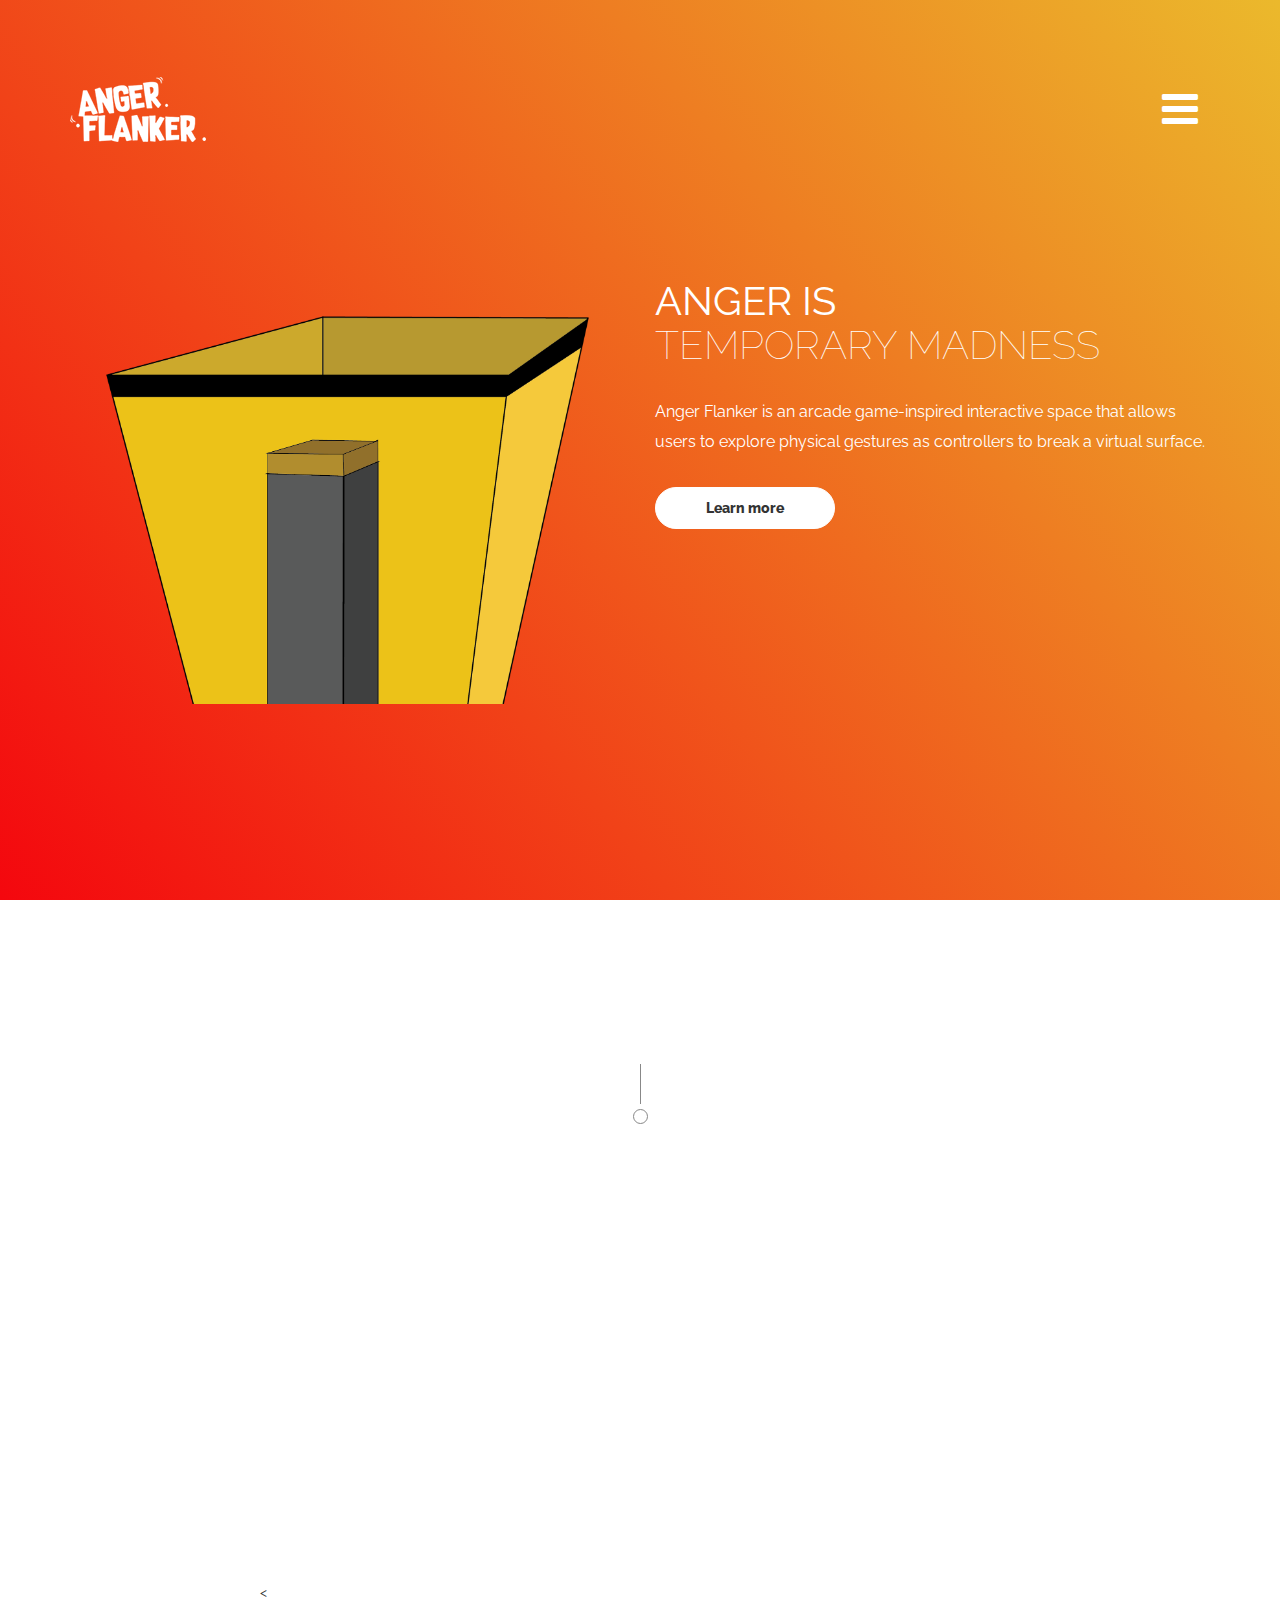
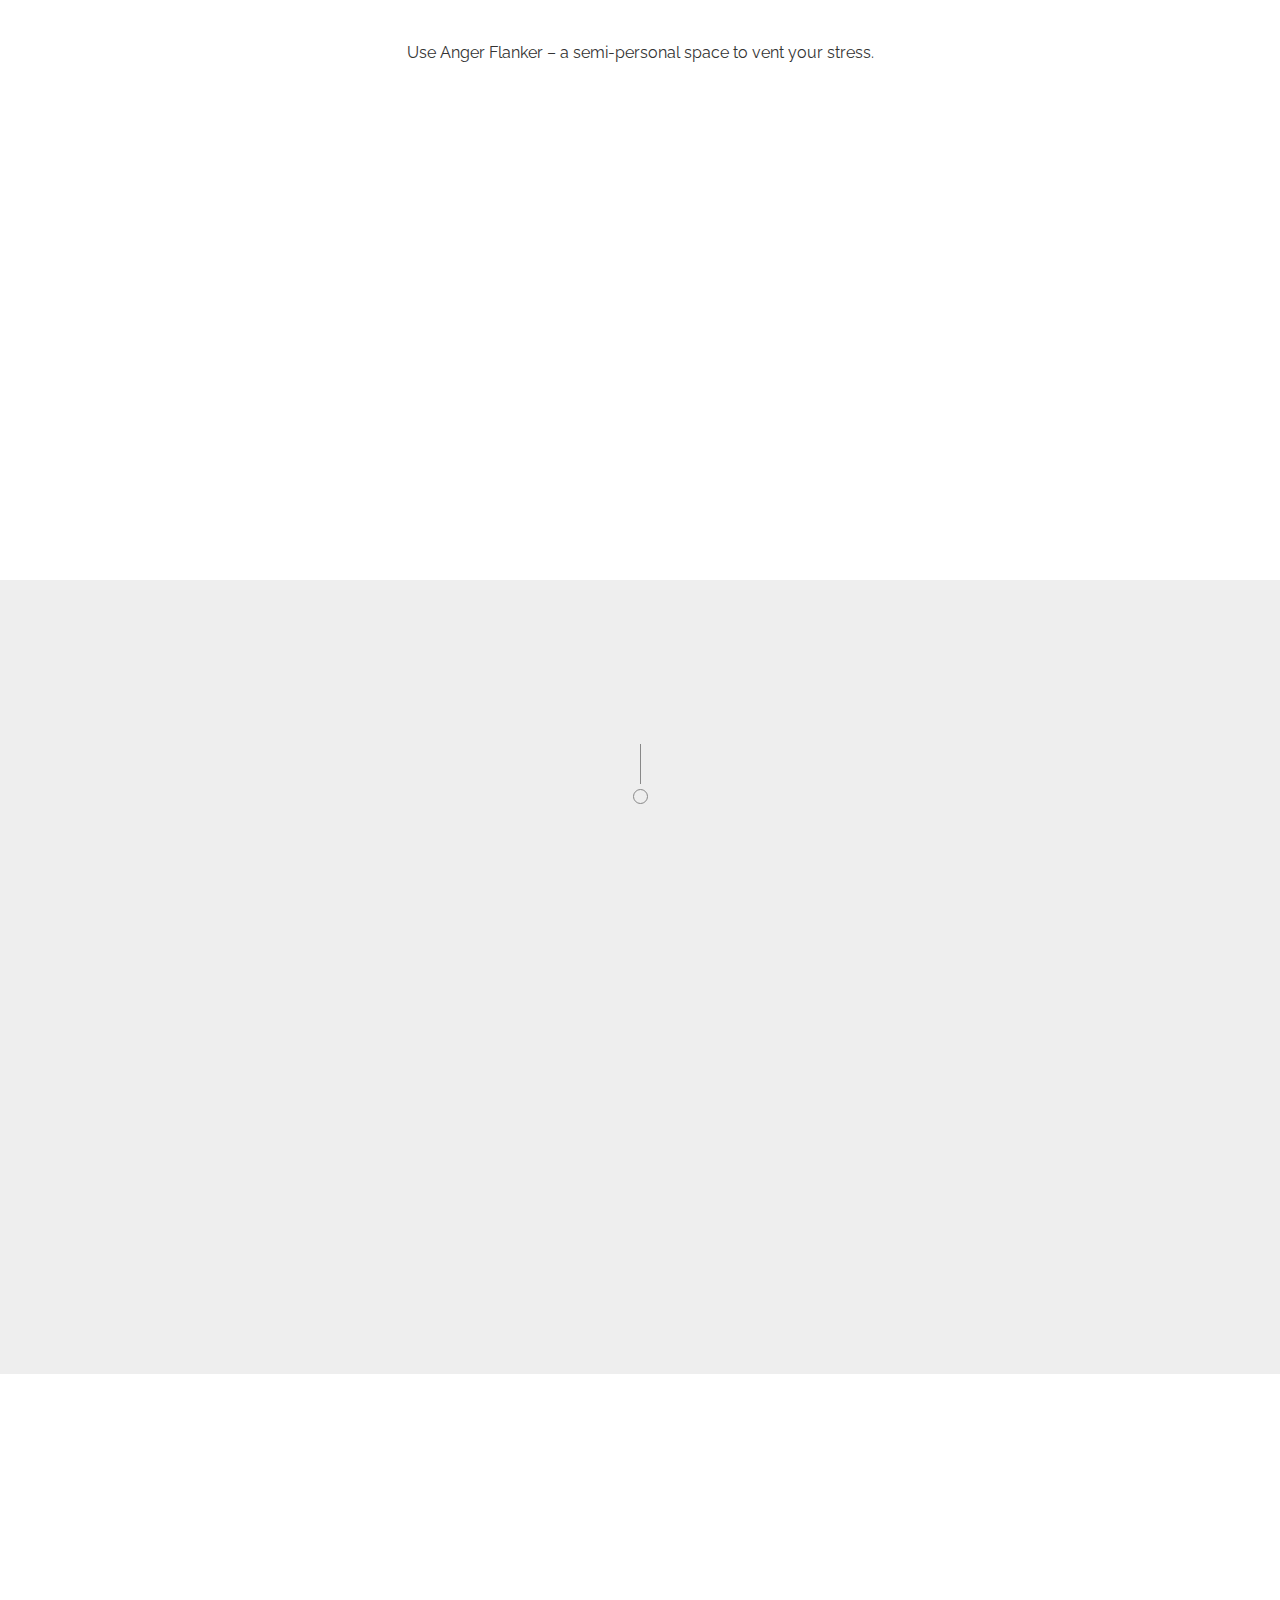
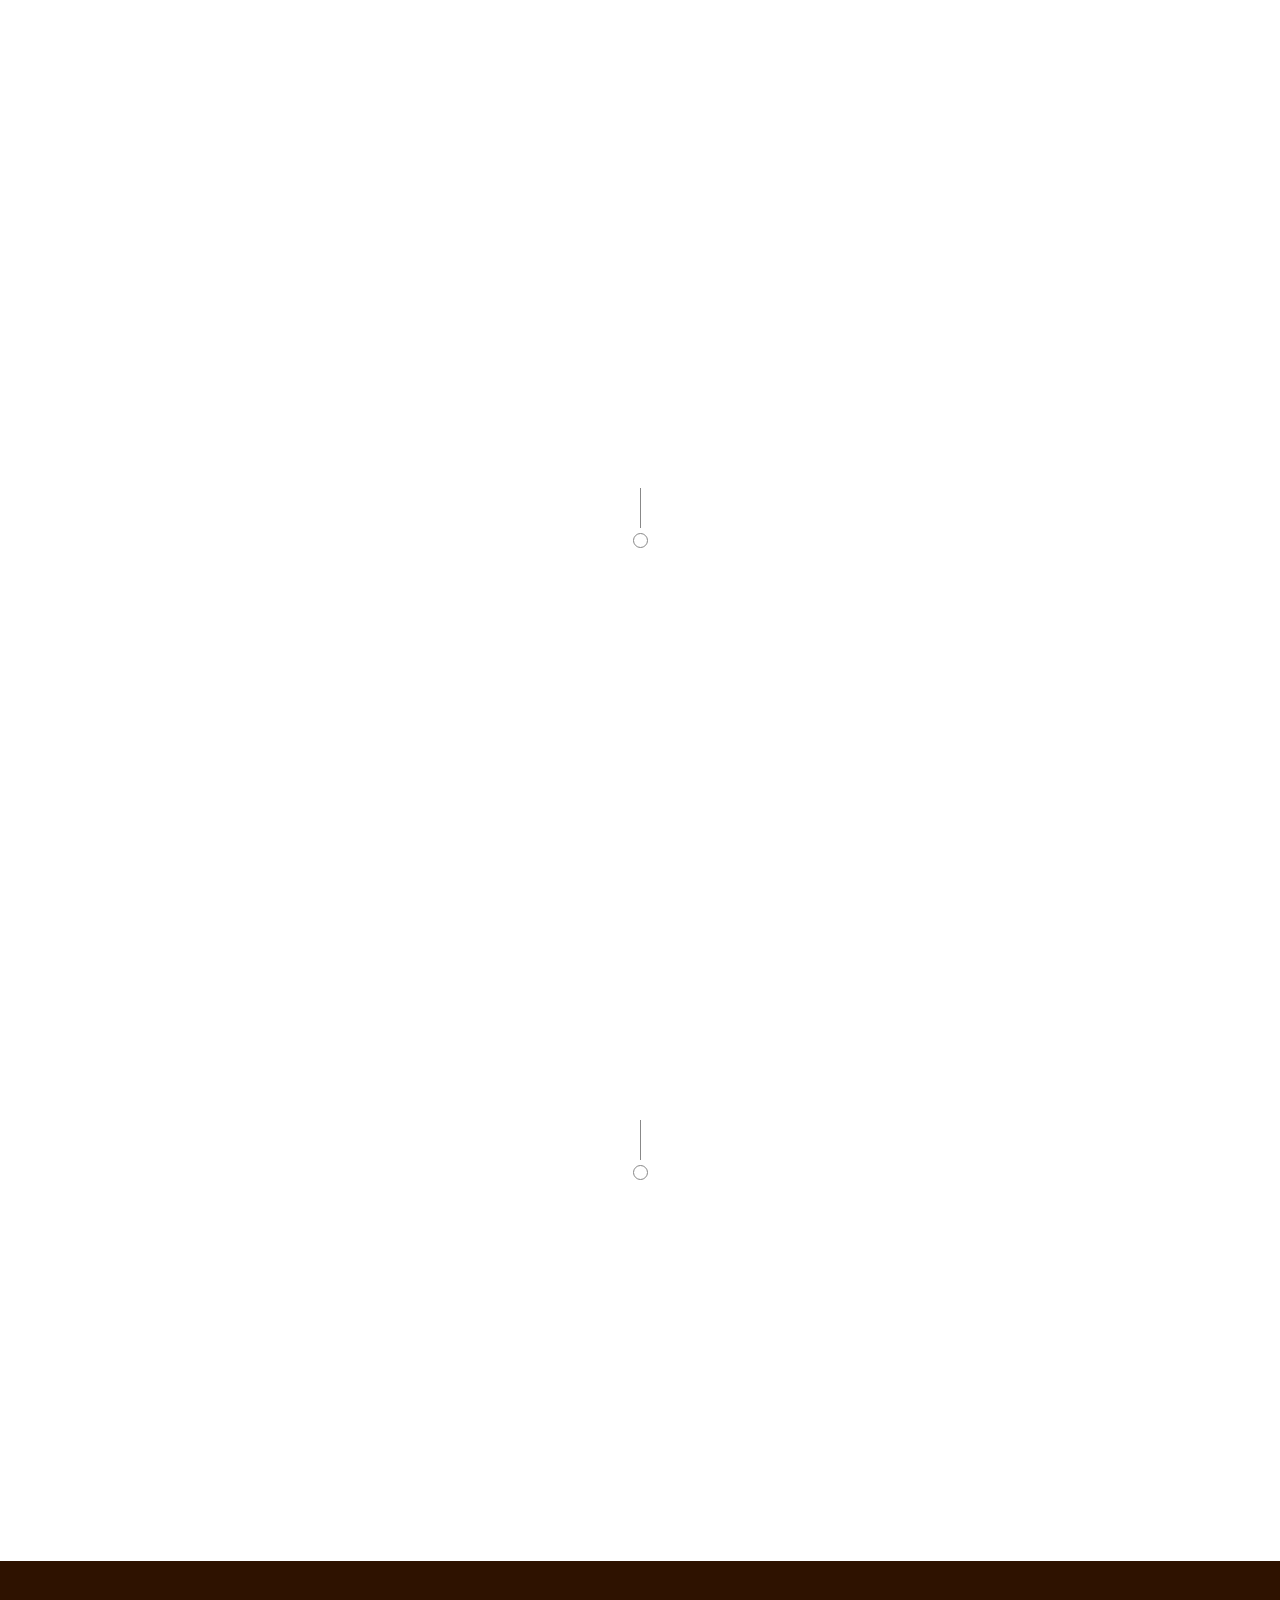
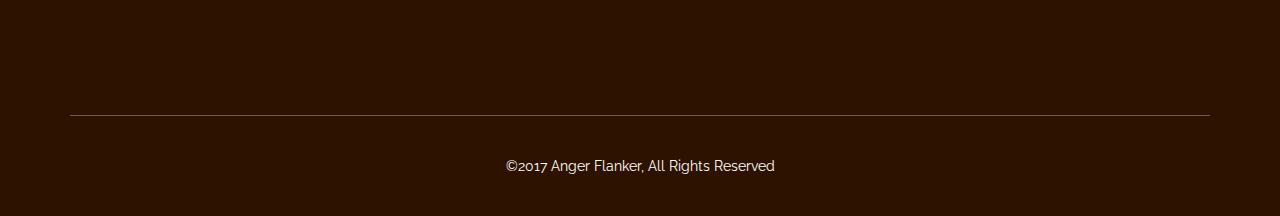
<file: index.html>
<!DOCTYPE html>
<html lang="en">
<head>

    <meta charset="utf-8">
    <meta http-equiv="X-UA-Compatible" content="IE=edge">
    <meta name="viewport" content="width=device-width, initial-scale=1">

    <title>Anger Flanker</title>

    
    <link rel="stylesheet" href="css/bootstrap.min.css">
    <link rel="stylesheet" href="css/font-awesome.min.css">
    <link rel="stylesheet" href="css/owl.carousel.css">
    <link rel="stylesheet" href="css/owl.theme.css">
    <link rel="stylesheet" href="css/nivo-lightbox/nivo-lightbox.css">
    <link rel="stylesheet" href="css/nivo-lightbox/nivo-lightbox-theme.css">
    <link rel="stylesheet" href="css/animate.css">
    <link rel="stylesheet" href="css/style.css">


    <script src="js/modernizr.custom.js"></script>

</head>

<body>

    <a href="#header" id="back-to-top" class="top"><i class="fa fa-chevron-up"></i></a>
    <!-- HHHHHHHHHHHHHHHHHH        Preloader          HHHHHHHHHHHHHHHH -->
    <!-- <div id="preloader"></div> -->
    <!-- HHHHHHHHHHHHHHHHHH        Header          HHHHHHHHHHHHHHHH -->
    <section id="header" class="header">
        <div class="top-bar">
            <div class="container">
                <div class="navigation" id="navigation-scroll">
                        <div class="row">
                            <div class="col-md-11 col-xs-10">
                                <a href="index.html"><span id="logo">
                                    <!-- <strong class="strong">L</strong>UCY</span> -->
                                <img src="img/logo_white-01.png" alt="">
                                </a>
                            </div>
                            <div class="col-md-1 col-xs-2">
                                <p class="nav-button">
                                    <button id="trigger-overlay" type="button">
                                    <i class="fa fa-bars"></i>
                                    </button>
                                </p>
                            </div>
                        </div><!-- /.row -->
                    </div><!-- /.navigation -->
                </div><!--/.container-->
            </div><!--/.top-bar-->

        <div class="container">
            <div class="starting">
                <div class="row">
                    <div class="col-md-6">
                        <img src="img/first-design.png" alt="LUCY" class="wow flipInY animated animated">
                    </div>
                    <div class="col-md-6">
                        <div class="banner-text">
                             <h2 class="animation-box wow bounceIn animated"><strong class="strong">Anger is</strong><br>
                            temporary madness</h2>
                            <p>
                                 Anger Flanker is an arcade game-inspired interactive space that allows users to explore physical gestures as controllers to break a virtual surface.
                            </p>
                            <a href="#video" class="btn btn-download wow animated fadeInLeft" style="text-align: center;">
                            
                            <strong>Learn more</strong>
                            <!-- <i class="fa  fa-angle-double-right pull-right"></i> -->
                            </a>
                        </div> <!-- /.banner-text -->
                    </div>
                </div>
            </div>
            <!-- /.starting -->
        </div>
        <!-- /.container -->
    </section>
    <!-- /#header -->

    <!-- HHHHHHHHHHHHHHHHHH        Video          HHHHHHHHHHHHHHHH -->
    <div id="video" class="wrapper">
        <div class="container">
            <h2 class="animation-box wow bounceIn animated">VIDEO PREVIEW</h2>
            <div class="virticle-line"></div>
            <div class="circle"></div>
            <<!-- img src="img/feature.png" alt="feature" class="video img-responsive animation-box wow animated bounceInDown"> -->
            <iframe src="https://player.vimeo.com/video/246064229" alt="feature" width="750" height="423" frameborder="0" webkitallowfullscreen mozallowfullscreen allowfullscreen class="animation-box wow animated bounceInDown"></iframe>
            <p>
                Use Anger Flanker – a semi-personal space to vent your stress.
            </p>
        </div> <!-- /.container -->
    </div> <!-- /#video -->

    <!-- HHHHHHHHHHHHHHHHHH        Bigfeature         HHHHHHHHHHHHHHHH -->
    <section id="bigfeatures" class="img-block-3col wrapper">

        <div class="container">

            <div class="row">
                <div class="col-sm-4">
                    <ul class="item-list-right item-list-big">
                        <li class="wow fadeInLeft animated">
                            <h3>Smash</h3>
                            <p>Smash as hard as you can! Try to break multiple layers of the wall inside. This physical gesture allows user to interact with the game directly.</p>
                        </li>
                    </ul>
                </div>
                <div class="col-sm-4 col-sm-push-4">
                    <ul class="item-list-left item-list-big">
                        <li class="wow fadeInRight animated">
                            <h3>Scream</h3>
                            <p>Scream loud enough so your neighbor will yell at you! Let your anger out by screaming. Believe us, you'll feel better afterwards.</p>
                        </li>
                    </ul>
                </div>
                <div class="col-sm-4 col-sm-pull-4 text-center">
                    <div class="animation-box wow bounceIn animated">
                        <img class="highlight-left wow animated" src="img/spark.png" height="192" width="48" alt=""> 
                        <img class="highlight-right wow animated" src="img/spark.png" height="192" width="48" alt="">
                        <img class="screen" src="img/design.jpg" alt="" height="581" width="300">
                    </div>
                </div>
            </div>
        </div> <!-- /.container -->
    </section> <!-- /#bigfeatures -->

    <!-- HHHHHHHHHHHHHHHHHH        Speciality         HHHHHHHHHHHHHHHH -->
    <div id="speciality" class="wrapper">
        <div class="container">
            <h2 class="animation-box wow bounceIn animated">USER EXPERIENCE</h2>
            <div class="virticle-line"></div>
            <div class="circle"></div>
            <div class="row">
                <img src="img/ux-plan.png" alt="" class="video img-responsive animation-box wow animated fadeInLeft">
            </div> <!-- /.row -->
        </div> <!-- /.container -->
    </div> <!-- /#speciality -->


    <!-- HHHHHHHHHHHHHHHHHH        Features         HHHHHHHHHHHHHHHH -->
    <section id="features" class="wrapper features">
        <div class="container">
            <div class="row">
                <div class="col-md-6 col-sm-6 wow animated fadeInLeft">
                    <img src="img/temporary.png" alt="" class="screen wow" style="height: 400px; width: 500px;">
                </div>
                <div class="col-md-6 col-sm-6 wow animated fadeInRight">
                    <div class="features-list">
                        <h3>FEEL GOOD!</h3><br>
                        <p>
                            The main objective of this project is to make users feel good by releasing their anger. Physical interaction such as smashing and screaming will let users' emotion out all the way. Based on some researches, it's true that people tend to vent their frustration by using physical interaction. People usually break things or yell at something or someone when they are angry. And after that they will feel good.
                        </p><br>
                        <a href="background.html" class="btn btn-download wow animated fadeInLeft" style="text-align: center; background-color: red; width: 300px;">
                            
                            <strong>Read more about the background</strong>
                            <!-- <i class="fa  fa-angle-double-right pull-right"></i> -->
                            </a>
                    </div> <!-- .features-list -->
                </div>
            
        </div> <!-- /.container -->
    </section> <!-- /#features -->

    <!-- HHHHHHHHHHHHHHHHHH        Speciality         HHHHHHHHHHHHHHHH -->
    <div id="development" class="wrapper">
        <div class="container">
            <h2 class="animation-box wow bounceIn animated">DEVELOPMENT</h2>
            <div class="virticle-line"></div>
            <div class="circle"></div>
            <div class="row">
                <div class="col-sm-4 wow animated fadeInLeft">
                    <h3>Microcontroller</h3>
                    <p>
                        We used Arduino UNO as microcontroller, Force Sensitive Resistor Sensors as input, LED RGB Strip, and P5 Serial Communication to connect the microcontroller to computer.
                    </p>
                </div>
                <div class="col-sm-4 animation-box wow bounceIn animated">
                    <h3>JavaScript</h3>
                    <p>
                        We used P5.js, a JavaScript library that has a full set of drawing functionality, and Node.js to run the program locally in server. Also, a websocket video player to run multiple videos controlled from sensors.
                    </p>
                </div>
                <div class="col-sm-4 wow animated fadeInRight">
                    <h3>Fabrication</h3>
                    <p>
                        We fabricated the enclosure using plywood, metal reels as the base, and sponges for the users to smash. We were considering every detail to make the best experience for users.
                    </p>
                </div>
            </div> <!-- /.row -->
            <br>
            <br>
            <br>
            <a href="#" class="btn btn-download wow animated fadeInLeft" style="text-align: center; width: 400px">
                            
            <strong>Read more about the development process</strong>
            </a>
        </div> <!-- /.container -->
    </div> <!-- /#speciality -->


    <!-- HHHHHHHHHHHHHHHHHH      Development Team      HHHHHHHHHHHHHHHH -->

    <div id="team" class="wrapper">
        <div class="container-fluid">
            <h2 class="animation-box wow bounceIn animated">DEVELOPMENT TEAM</h2>
            <div class="virticle-line"></div>
            <div class="circle"></div>
            <div class="row">
                <div class="col-md-2 col-sm-4 col-md-offset-3 wow animated fadeInLeft">
                    <img src="img/krizia.jpg" alt="team">
                    <!-- <img src="img/icon-p.png" alt="icon-p" class="icon-p"> -->
                    <a href="https://kernfern.wordpress.com/" target="_blank"><h3>Krizia Fernando</h3></a>
                    <!-- <p>DEVELOPER</p> -->
                    <div class="img-hover">
                         <ul class="social-icon text-center">
                            <li class="wow animated fadeInLeft facebook"><a href="#"><i class="fa fa-facebook"></i></a></li>
                            <li class="wow animated fadeInLeft twitter"><a href="#"><i class="fa fa-twitter"></i></a>
                            <li class="wow animated fadeInRight linkedin"><a href="#"><i class="fa fa-linkedin"></i></a></li>
                            <li class="wow animated fadeInRight googleplus"><a href="#"><i class="fa fa-google-plus"></i></a></li>
                        </ul>
                        <img src="img/icon-m.png" alt="icon-m" class="icon-m">   
                    </div>
                </div>
                <div class="col-md-2 col-sm-4 animation-box wow bounceIn animated">
                    <img src="img/ridwan.jpg" alt="team">
                    <!-- <img src="img/icon-p.png" alt="icon-p" class="icon-p"> -->
                    <a href="https://ridwanmadon.com" target="_blank">
                        <h3>Ridwan Madon</h3>
                    </a>
                    <!-- <p>DEVELOPER</p> -->
                    <!-- <div class="img-hover">
                         <ul class="social-icon text-center">
                            <li class="wow animated fadeInLeft facebook"><a href="#"><i class="fa fa-facebook"></i></a></li>
                            <li class="wow animated fadeInLeft twitter"><a href="#"><i class="fa fa-twitter"></i></a>
                            <li class="wow animated fadeInRight linkedin"><a href="#"><i class="fa fa-linkedin"></i></a></li>
                            <li class="wow animated fadeInRight googleplus"><a href="#"><i class="fa fa-google-plus"></i></a></li>
                        </ul>
                        <img src="img/icon-m.png" alt="icon-m" class="icon-m">   
                    </div> -->
                </div>
                <div class="col-md-2 col-sm-4 wow animated fadeInRight">
                    <img src="img/vidia.jpg" alt="team">
                    <!-- <img src="img/icon-p.png" alt="icon-p" class="icon-p"> -->
                    <a href="https://vidianindhita.com" target="_blank">
                        <h3 style="text-align: center;">Vidia Anindhita</h3>

                    </a>                    <!-- <p>DEVELOPER</p> -->
                    <!-- <div class="img-hover"> -->
                        <!-- <a href="vidianindhita.com"></a>
                         <ul class="social-icon text-center">
                            <li class="wow animated fadeInLeft facebook"><a href="#"><i class="fa fa-facebook"></i></a></li>
                            <li class="wow animated fadeInLeft twitter"><a href="#"><i class="fa fa-twitter"></i></a>
                            <li class="wow animated fadeInRight linkedin"><a href="#"><i class="fa fa-linkedin"></i></a></li>
                            <li class="wow animated fadeInRight googleplus"><a href="#"><i class="fa fa-google-plus"></i></a></li>
                        </ul> -->
                        <!-- <img src="img/icon-m.png" alt="icon-m" class="icon-m"> -->   
                    <!-- </div> -->
                </div>
            </div> <!-- /.row -->
        </div> <!-- /.container -->
    </div> <!-- /#team -->

    <!-- HHHHHHHHHHHHHHHHHH        Footer          HHHHHHHHHHHHHHHH -->

    <section id="footer" class="wrapper">
        <div class="container text-center">
            <div class="footer-logo">
                <h1 class="text-center animation-box wow bounceIn animated">anger flanker</h1>
            </div>
            <div class="copyright">
                <div>©2017 Anger Flanker, All Rights Reserved</div>
            </div>
        </div><!-- container -->
    </section>


    <!-- HHHHHHHHHHHHHHHHHH        Open/Close          HHHHHHHHHHHHHHHH -->
    <div class="overlay overlay-hugeinc">
        <button type="button" class="overlay-close">Close</button>
        <nav>
        <ul style="font-size: 36px;">
            <li class="hideit"><a href="#header">Home</a></li>
            <li class="hideit"><a href="#video">Video</a></li>
            <li class="hideit"><a href="#bigfeatures">Feature</a></li>
            <li class="hideit"><a href="#speciality">User Experience</a></li>
            <li class="hideit"><a href="#features">Background</a></li>
            <li class="hideit"><a href="#development">Development</a></li>

            <!-- <li class="hideit"><a href="#team">Team</a></li> -->
            <li class="hideit"><a href="#team">About Us</a></li>
        </ul>
        </nav>
    </div>
    <script src="js/jquery-1.11.2.min.js"></script>
    <script src="js/wow.min.js"></script>
    <script src="js/owl-carousel.js"></script>
    <script src="js/nivo-lightbox.min.js"></script>
    <script src="js/smoothscroll.js"></script>
    <!--<script src="js/jquery.ajaxchimp.min.js"></script>-->
    <script src="js/bootstrap.min.js"></script>
    <script src="js/classie.js"></script>
    <script src="js/script.js"></script>
    <script>
        new WOW().init();
    </script>
    <script>
        $(document).ready(function(){
            $(".hideit").click(function(){
                $(".overlay").hide();
            });
            $("#trigger-overlay").click(function(){
                $(".overlay").show();
            });
        });
    </script>
    <script>
        $(document).ready(function(){

          var kawa = $('.top-bar');
          var back = $('#back-to-top');
          function scroll() {
             if ($(window).scrollTop() > 700) {
                kawa.addClass('fixed');
                back.addClass('show-top');

             } else {
                kawa.removeClass('fixed');
                back.removeClass('show-top');
             }
          }

          document.onscroll = scroll;
        });
    </script>
    <!--HHHHHHHHHHHH        Smooth Scrooling     HHHHHHHHHHHHHHHH-->
    <script>
        $(function() {
          $('a[href*=#]:not([href=#])').click(function() {
            if (location.pathname.replace(/^\//,'') == this.pathname.replace(/^\//,'') && location.hostname == this.hostname) {
              var target = $(this.hash);
              target = target.length ? target : $('[name=' + this.hash.slice(1) +']');
              if (target.length) {
                $('html,body').animate({
                  scrollTop: target.offset().top
                }, 1000);
                return false;
              }
            }
          });
        });
    </script>
</body>
</html>
</file>
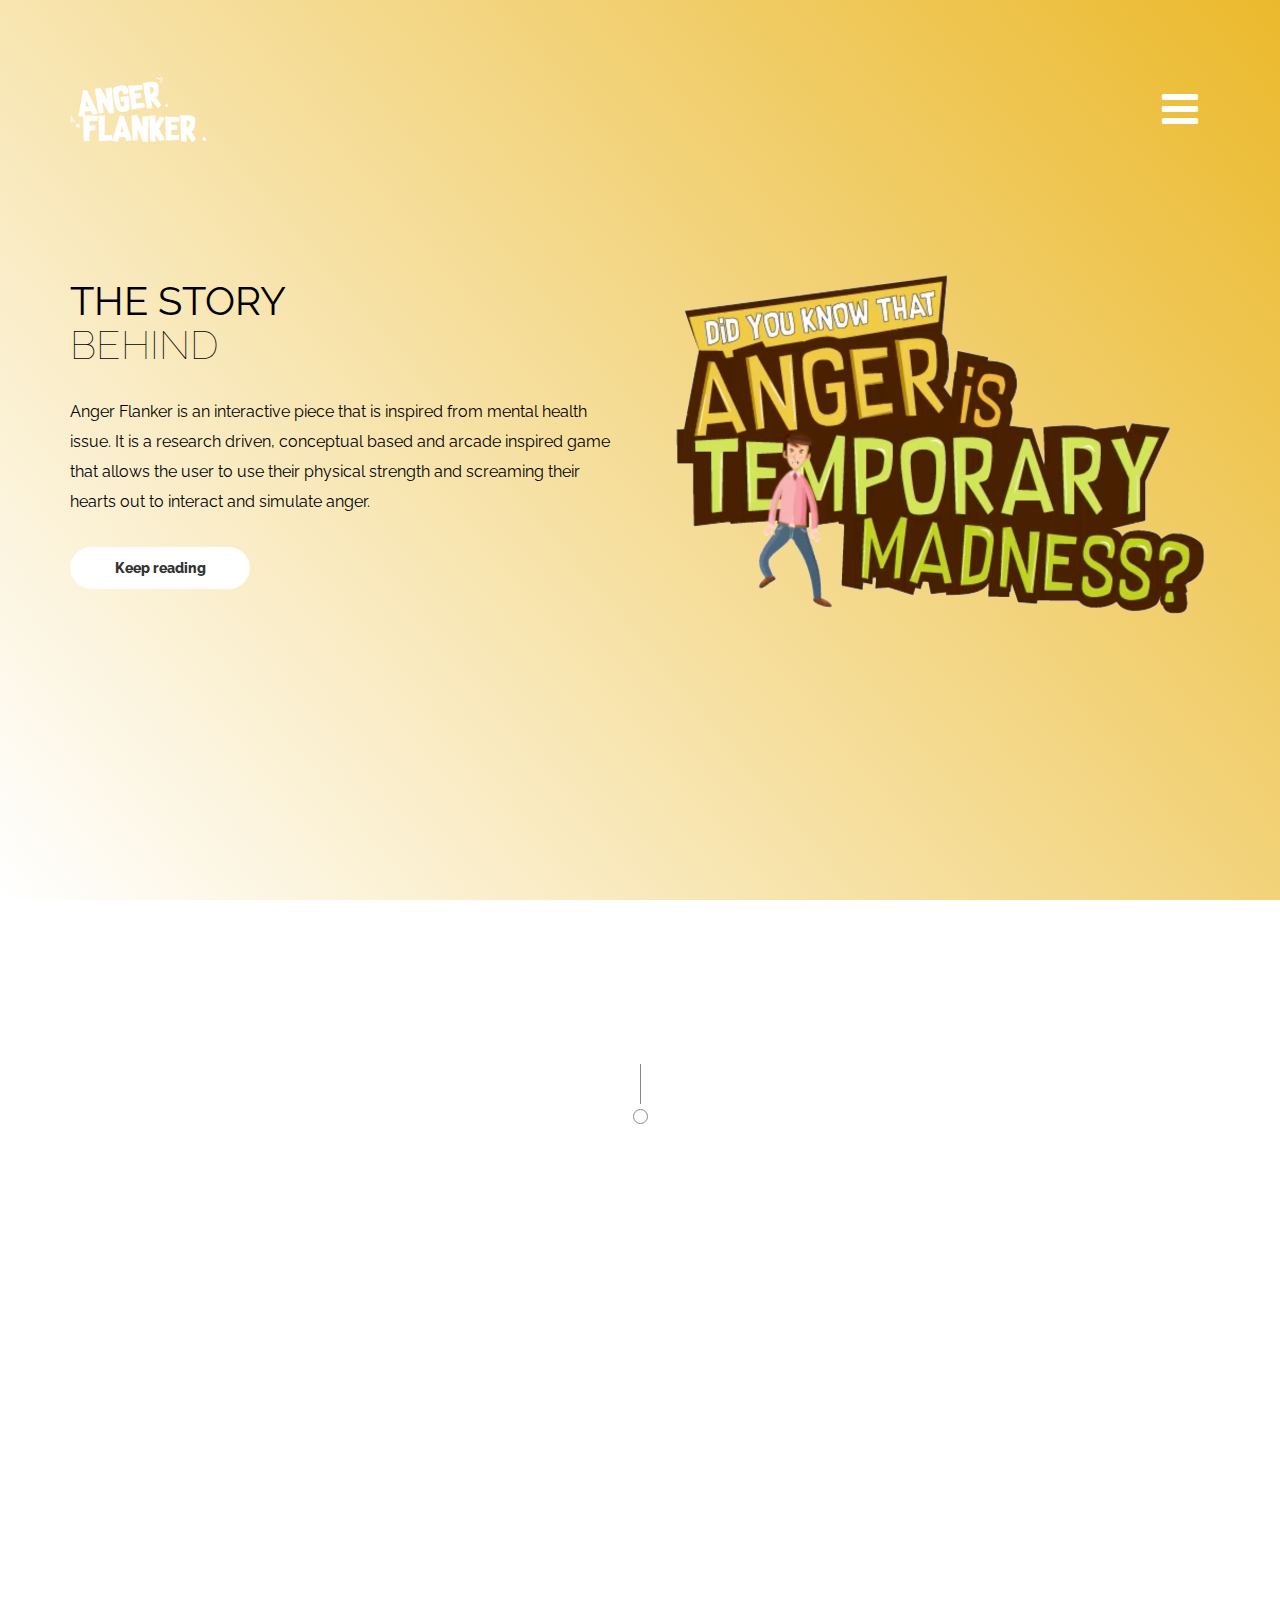
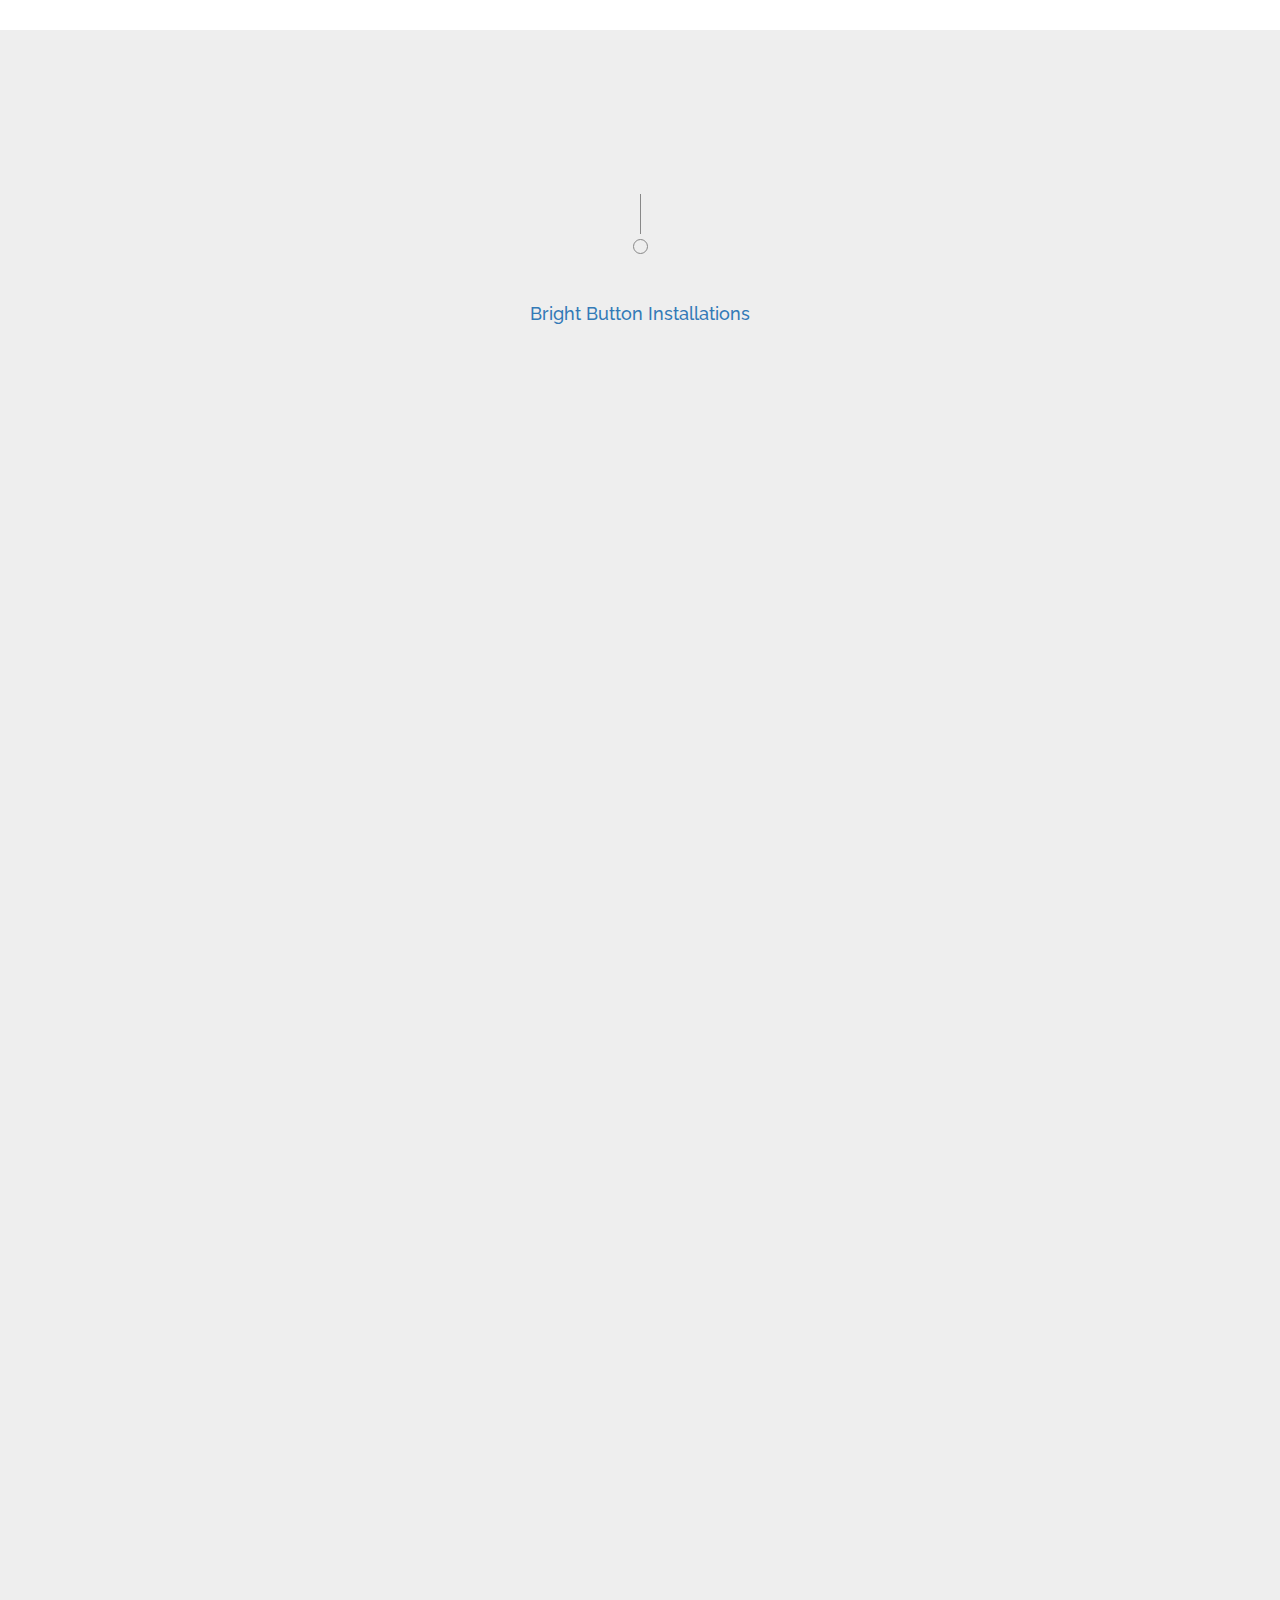
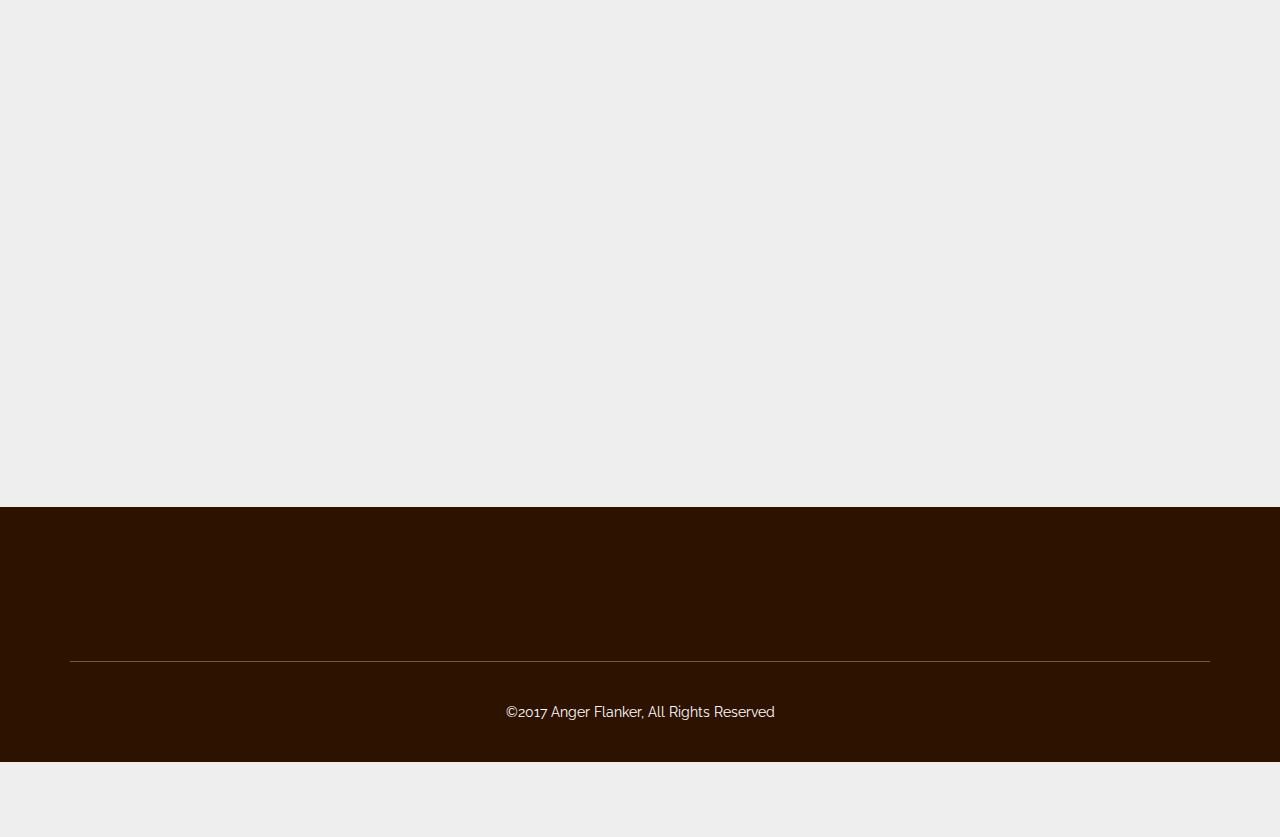
<file: background.html>
<!DOCTYPE html>
<html lang="en">
<head>

    <meta charset="utf-8">
    <meta http-equiv="X-UA-Compatible" content="IE=edge">
    <meta name="viewport" content="width=device-width, initial-scale=1">

    <title>Anger Flanker</title>

    
    <link rel="stylesheet" href="css/bootstrap.min.css">
    <link rel="stylesheet" href="css/font-awesome.min.css">
    <link rel="stylesheet" href="css/owl.carousel.css">
    <link rel="stylesheet" href="css/owl.theme.css">
    <link rel="stylesheet" href="css/nivo-lightbox/nivo-lightbox.css">
    <link rel="stylesheet" href="css/nivo-lightbox/nivo-lightbox-theme.css">
    <link rel="stylesheet" href="css/animate.css">
    <link rel="stylesheet" href="css/style.css">


    <script src="js/modernizr.custom.js"></script>

</head>

<body>

    <a href="#header" id="back-to-top" class="top"><i class="fa fa-chevron-up"></i></a>
    <!-- HHHHHHHHHHHHHHHHHH        Preloader          HHHHHHHHHHHHHHHH -->
    <!-- <div id="preloader"></div> -->
    <!-- HHHHHHHHHHHHHHHHHH        Header          HHHHHHHHHHHHHHHH -->
    <section id="header" class="header" style="background: linear-gradient(50deg, rgb(255, 255, 255), rgb(235, 185, 44));">
        <div class="top-bar">
            <div class="container">
                <div class="navigation" id="navigation-scroll">
                        <div class="row">
                            <div class="col-md-11 col-xs-10">
                                <a href="index.html"><span id="logo">
                                    <!-- <strong class="strong">L</strong>UCY</span> -->
                                <img src="img/logo_white-01.png" alt="">
                                </a>
                            </div>
                            <div class="col-md-1 col-xs-2">
                                <p class="nav-button">
                                    <button id="trigger-overlay" type="button">
                                    <i class="fa fa-bars"></i>
                                    </button>
                                </p>
                            </div>
                        </div><!-- /.row -->
                    </div><!-- /.navigation -->
                </div><!--/.container-->
            </div><!--/.top-bar-->

        <div class="container">
            <div class="starting">
                <div class="row">
                    <!-- <div class="col-md-6">
                        <img src="img/first-design.png" alt="LUCY" class="wow flipInY animated animated">
                    </div> -->
                    <div class="col-md-6">
                        <div class="banner-text" >
                             <h2 class="animation-box wow bounceIn animated" style="color: black;"><strong class="strong">The Story</strong><br>
                            Behind</h2>
                            <p style="color: black;">
                                 Anger Flanker is an interactive piece that is inspired from mental health issue. It is a research driven, conceptual based and arcade inspired game that allows the user to use their physical strength and screaming their hearts out to interact and simulate anger.
                            </p>
                            <a href="#video" class="btn btn-download wow animated fadeInLeft" style="text-align: center;">
                            
                            <strong>Keep reading</strong>
                            <!-- <i class="fa  fa-angle-double-right pull-right"></i> -->
                            </a>
                        </div> <!-- /.banner-text -->

                    </div>
                    <div class="col-md-6">
                        <img src="img/temporary.png" alt="LUCY" class="wow flipInY animated animated">
                    </div>
                </div>
            </div>
            <!-- /.starting -->
        </div>
        <!-- /.container -->
    </section>
    <!-- /#header -->

    <!-- HHHHHHHHHHHHHHHHHH        Video          HHHHHHHHHHHHHHHH -->
    <div id="video" class="wrapper">
        <div class="container">
            <h2 class="animation-box wow bounceIn animated">The Background</h2>
            <div class="virticle-line"></div>
            <div class="circle"></div>
            <div class="row">
                <div class="col-md-8 col-sm-8 wow animated fadeInRight">
                    <div class="features-list">
                        <p style="text-align: left;">
                            There are a lot of adults who suffered from mental health, not only in United States but also all over the world. Meanwhile in United States there are about 42.5 millions people suffers some mental issues each year, which is about 18.2 percent of the total adult population. Regarding the number, this is actually a serious problem. There are so many questions to be answered to solve this problem, but what about a very simple step that an individu can do to help.
                        </p><br>
                        <p style="text-align: left;">
                            This number of people who are suffering from mental health is increasing each year. We were being challenged how to help the community as individual to increase awareness towards this issue. Of course to reduce the number of people who suffer from mental illness is such a big step, but in order to help, it doesn’t have to be something big. So, if we see from different perspective, rather than to make a big impact, we started from questioning how might we at least help people to feel good, to not think too much about their problem.
                        </p>
                    </div>
                </div>
            </div>
            <!-- <img src="img/feature.png" alt="feature" class="video img-responsive animation-box wow animated bounceInDown"> -->
            <!-- <iframe src="https://player.vimeo.com/video/246064229" alt="feature" width="750" height="423" frameborder="0" webkitallowfullscreen mozallowfullscreen allowfullscreen class="animation-box wow animated bounceInDown"></iframe> -->
            
        </div> <!-- /.container -->
    </div> <!-- /#video -->


    <!-- HHHHHHHHHHHHHHHHHH        Speciality         HHHHHHHHHHHHHHHH -->
    <div id="speciality" class="wrapper">
        <div class="container">
            <h2 class="animation-box wow bounceIn animated">INSPIRATION</h2>
            <div class="virticle-line"></div>
            <div class="circle"></div>

            <h4>
                <a href="http://plentyofcolour.com/2012/11/18/bright-button-installations/" target="_blank">
                    Bright Button Installations
                </a>
            </h4><br>
            <div class="row">
                
                <img src="img/bright-button.jpg" alt="" class="video img-responsive animation-box wow animated fadeInLeft">
                <!-- <div class="col-sm-4 wow animated fadeInLeft">
                    <div class="special-icon">
                        <i class="fa fa-rocket"></i>
                    </div>
                    <h3>Free App</h3>
                    <p>
                        Your project looks great on any device. Content can be easily read and a user understands freely.
                    </p>
                </div>
                <div class="col-sm-4 animation-box wow bounceIn animated">
                    <div class="special-icon">
                        <i class="fa fa-usd"></i>
                    </div>
                    <h3>In App Purchases</h3>
                    <p>
                        Your project looks great on any device. Content can be easily read and a user understands freely.
                    </p>
                </div>
                <div class="col-sm-4 wow animated fadeInRight">
                    <div class="special-icon">
                        <i class="fa fa-cogs"></i>
                    </div>
                    <h3>Easy to UseP</h3>
                    <p>
                        Your project looks great on any device. Content can be easily read and a user understands freely.
                    </p>
                </div> -->
            </div> <!-- /.row -->
            <br>
            <br>
            <br>
            <div class="wow animated fadeInRight">
            <p>
                The Bright Button Installasion was our inspiration to create this interactive piece about mental health. The installation art was surrounded by button images that contained words common people may have unpleasant experience/memories with. 
            </p>
            <br>
            <br>
            <br>
            <br>
        </div> <!-- /.container -->
    </div> <!-- /#speciality -->



    <!-- HHHHHHHHHHHHHHHHHH        Footer          HHHHHHHHHHHHHHHH -->

    <section id="footer" class="wrapper">
        <div class="container text-center">
            <div class="footer-logo">
                <h1 class="text-center animation-box wow bounceIn animated">anger flanker</h1>
            </div>

            <div class="copyright">
                <div>©2017 Anger Flanker, All Rights Reserved</div>
            </div>
        </div><!-- container -->
    </section>


    <!-- HHHHHHHHHHHHHHHHHH        Open/Close          HHHHHHHHHHHHHHHH -->
    <div class="overlay overlay-hugeinc">
        <button type="button" class="overlay-close">Close</button>
        <nav>
        <ul style="font-size: 36px;">
            <li class="hideit"><a href="index.html#header">Home</a></li>
            <li class="hideit"><a href="index.html#video">Video</a></li>
            <li class="hideit"><a href="index.html#bigfeatures">Feature</a></li>
            <li class="hideit"><a href="index.html#speciality">User Experience</a></li>
            <li class="hideit"><a href="index.htmlindex.html#features">Background</a></li>
            <li class="hideit"><a href="index.html#development">Development</a></li>

            <!-- <li class="hideit"><a href="#team">Team</a></li> -->
            <li class="hideit"><a href="index.html#team">About Us</a></li>
        </ul>
        </nav>
    </div>
    <script src="js/jquery-1.11.2.min.js"></script>
    <script src="js/wow.min.js"></script>
    <script src="js/owl-carousel.js"></script>
    <script src="js/nivo-lightbox.min.js"></script>
    <script src="js/smoothscroll.js"></script>
    <!--<script src="js/jquery.ajaxchimp.min.js"></script>-->
    <script src="js/bootstrap.min.js"></script>
    <script src="js/classie.js"></script>
    <script src="js/script.js"></script>
    <script>
        new WOW().init();
    </script>
    <script>
        $(document).ready(function(){
            $(".hideit").click(function(){
                $(".overlay").hide();
            });
            $("#trigger-overlay").click(function(){
                $(".overlay").show();
            });
        });
    </script>
    <script>
        $(document).ready(function(){

          var kawa = $('.top-bar');
          var back = $('#back-to-top');
          function scroll() {
             if ($(window).scrollTop() > 700) {
                kawa.addClass('fixed');
                back.addClass('show-top');

             } else {
                kawa.removeClass('fixed');
                back.removeClass('show-top');
             }
          }

          document.onscroll = scroll;
        });
    </script>
    <!--HHHHHHHHHHHH        Smooth Scrooling     HHHHHHHHHHHHHHHH-->
    <script>
        $(function() {
          $('a[href*=#]:not([href=#])').click(function() {
            if (location.pathname.replace(/^\//,'') == this.pathname.replace(/^\//,'') && location.hostname == this.hostname) {
              var target = $(this.hash);
              target = target.length ? target : $('[name=' + this.hash.slice(1) +']');
              if (target.length) {
                $('html,body').animate({
                  scrollTop: target.offset().top
                }, 1000);
                return false;
              }
            }
          });
        });
    </script>
</body>
</html>
</file>
<file: css/style.css>
/*HHHHHHHHHHHHHHHHHHHHHHHHHHHHHHHHHHHHHHH
HH				Imports
HHHHHHHHHHHHHHHHHHHHHHHHHHHHHHHHHHHHHHH*/
@import url(http://fonts.googleapis.com/css?family=Raleway:400,100,300,500,700);


/*HHHHHHHHHHHHHHHHHHHHHHHHHHHHHHHHHHHHHHH
HH				Global
HHHHHHHHHHHHHHHHHHHHHHHHHHHHHHHHHHHHHHH*/
body{
	font-family: Raleway;
    position: relative;
}
.top{
    display: none;
    background: rgb(244, 7, 14);
    color: #fff;
    padding: 5px 10px;
    font-size: 22px;
    position: fixed;
    bottom: 45px;
    right: 35px;
}
.show-top{
    display: block;
    z-index: 99;
    transition: 2s;
}
.top:hover{
    background: rgb(235, 185, 44);
}
h1{
	font-weight: 100;
	font-size: 40px;
	text-transform: uppercase;
	color: #fff;
	letter-spacing: 10px;
}
 h2{
	font-weight: 100;
	font-size: 40px;
	text-transform: uppercase;
	color: #fff;
}
ul{
    list-style: none;
}
#trigger-overlay:hover, a:focus, a:hover {
	color: inherit;
	text-decoration: none;
    transition: .8s;
}
p{
	font-size: 16px;
}
.wrapper{
	padding: 75px 0px;
}

.virticle-line{
    height: 40px;
    width: 1px;
    background: #888;
    margin: 15px auto 5px;
}
.circle{
    height: 15px;
    width: 15px;
    border: 1px solid #888;
    border-radius: 100%;
    margin: 0px auto 50px;
}
/*HHHHHHHHHHHHHHHHHHHHHHHHHHHHHHHH
HH 		Overlay style
HHHHHHHHHHHHHHHHHHHHHHHHHHHHHHHH*/
.overlay {
	position: fixed;
	width: 100%;
	height: 100%;
	top: 0;
	left: 0;
    z-index: 9999;
	background: linear-gradient(50deg, rgb(244, 7, 14), rgb(235, 185, 44));
}
.overlay .overlay-close {
    width: 50px;
    height: 50px;
    position: absolute;
    right: 110px;
    top: 85px;
	overflow: hidden;
	border: none;
	background: url(../img/cross.png) no-repeat center center;
	text-indent: 200%;
	color: transparent;
	outline: none;
	z-index: 100;
}
.overlay nav {
	text-align: center;
	position: relative;
	top: 50%;
	height: 60%;
	font-size: 54px;
	-webkit-transform: translateY(-50%);
	transform: translateY(-50%);
}
.overlay ul {
	list-style: none;
	padding: 0;
	margin: 0 auto;
	display: inline-block;
	height: 100%;
	position: relative;
}
.overlay ul li {
	display: block;
	height: 20%;
	height: calc(100% / 5);
	min-height: 54px;
}
.overlay ul li a {
	font-weight: 300;
	display: block;
	color: #fff;
	-webkit-transition: color 0.2s;
	transition: color 0.2s;
}
.overlay ul li a:hover,
.overlay ul li a:focus {
	color: #e3fcb1;
}
.overlay-hugeinc {
	opacity: 0;
	visibility: hidden;
	-webkit-transition: opacity 0.5s, visibility 0s 0.5s;
	transition: opacity 0.5s, visibility 0s 0.5s;
}
.overlay-hugeinc.open {
	opacity: 1;
	visibility: visible;
	-webkit-transition: opacity 0.5s;
	transition: opacity 0.5s;
}
.overlay-hugeinc nav {
	-webkit-perspective: 1200px;
	perspective: 1200px;
}
.overlay-hugeinc nav ul {
	opacity: 0.4;
	-webkit-transform: translateY(-25%) rotateX(35deg);
	transform: translateY(-25%) rotateX(35deg);
	-webkit-transition: -webkit-transform 0.5s, opacity 0.5s;
	transition: transform 0.5s, opacity 0.5s;
}
.overlay-hugeinc.open nav ul {
	opacity: 1;
	-webkit-transform: rotateX(0deg);
	transform: rotateX(0deg);
}
.overlay-hugeinc.close nav ul {
	-webkit-transform: translateY(25%) rotateX(-35deg);
	transform: translateY(25%) rotateX(-35deg);
}

/*HHHHHHHHHHHHHHHHHHHHHHHHHHHHHHHHHHHHHHH
HH              Preloader
HHHHHHHHHHHHHHHHHHHHHHHHHHHHHHHHHHHHHHH*/
#preloader {
    position:fixed;
    left:0;
    top:0;
    z-index:99999999999;
    width:100%;
    height:100%;
    overflow:visible;
    background: #fff url('../img/Intersection.gif') no-repeat center center;
    background-size: 100px 100px;
    }

/*HHHHHHHHHHHHHHHHHHHHHHHHHHHHHHHHHHHHHHH
HH				Header
HHHHHHHHHHHHHHHHHHHHHHHHHHHHHHHHHHHHHHH*/
.header{
	height: 100vh;
	background: linear-gradient(50deg, rgb(244, 7, 14), rgb(235, 185, 44));
    padding: 45px 0px;
}
#logo {
	font-size: 80px;
	letter-spacing: 10px;
	font-weight: 100;
	color: white;
	display: inline-block;
	padding: 0px;
    float: left;
}
a#logo:hover{
	text-decoration: none;
}
.strong{
	font-weight: 400;
}
.header img{
	width: 100%;
}
.top-bar{
    width: 100%;
}
.fixed {
    position: fixed;
    background: rgb(235, 185, 44);
    top: 0;
    z-index: 99;
    transition: 1s;
}
.fixed #logo{
    font-size: 60px;
}
.fixed .nav-button{
    margin: 15px 0px;
}
.nav-button{
	max-width: 600px;
	margin: 35px 0px;
}
.nav-button button{
	border: none;
	outline: none;
	display: inline-block;
	color: #fff;
	border-radius: 0px;
	cursor: pointer;
	background-color: transparent;
	float: right;
	font-size: 42px;
	/*border: 1px solid white;*/
	padding: 0px 12px;
}
.nav-button button:hover{
	color: rgb(235, 185, 44);
	background-color: white;
}
.navbar-white {
      background-color: #fff !important;
      transition: background 0.5s ease-out;
      box-shadow: 0px 0px 10px #2e1200;
}
.starting img{
	margin-top: 110px;
}
.banner-text{
    margin-top: 100px;
}
.starting p{
	padding: 20px 0px;
	color: #fff;
	line-height: 30px;
}
.btn.btn-download {
    padding: 10px;
    background: white;
    border-radius: 50px;
    width: 180px;
    text-align: left;
    color: #333333;
    border: 1px solid white;
    margin-right: 10px;
}
.btn.btn-download:hover{
    color: #fff;
    background-color: transparent;
}

.btn.btn-download i {
    width: 20px;
    font-size: 36px;
    margin-left: 10px;
    margin-right: 25px;
}

.btn.btn-download strong {
    font-weight: 800;
}
/*HHHHHHHHHHHHHHHHHHHHHHHHHHHHHHHHHHHHHHH
HH              Video
HHHHHHHHHHHHHHHHHHHHHHHHHHHHHHHHHHHHHHH*/
#video{
    text-align: center;
    color: #333;
}
#video h2{
    color: #333;
}
#video p{
    margin-top: 40px;
}
.video{
    margin: 0 auto;
}
/*HHHHHHHHHHHHHHHHHHHHHHHHHHHHHHHHHHHHHHH
HH              Bigfeature
HHHHHHHHHHHHHHHHHHHHHHHHHHHHHHHHHHHHHHH*/
#bigfeatures li i{
    color: #999;
    font-size: 24px;
    text-align: center;
    height: 50px;
    width: 50px;
    border: 1px solid #999;
    border-radius: 100%;
    padding-top: 12px;
}
.item-list-right li {
    padding:0 70px 20px 0;
    position:relative;
    text-align:right;
}
.item-list-right li i {
    font-size:32px;
    position:absolute;
    right:0;
    top:0;
}
.item-list-left li {
    padding:0 0px 20px 60px;
    position:relative;
    text-align:left;
}
.item-list-left li i {
    font-size:32px;
    position:absolute;
    left:0;
    top:0;
}
.item-list-right h3,.item-list-left h3 {
    margin:0 0 25px 0;
    font-weight:300;
}
.item-list-left.item-list-big li {
    padding:0 0px 20px 70px;
}
.item-list-big li i {
    font-size:48px;
}
.item-list-right li:last-child,.item-list-left li:last-child {
    padding-bottom:0;
}
#bigfeatures .screen {
    width: 400px;
    max-width:110%;
    height:auto;
}
#bigfeatures i {
    color:#41A1E1;
}
@media (max-width:1200px) and (min-width:767px) {
    #bigfeatures i {
        display:none;
    }
    .item-list-right.item-list-big li,.item-list-left.item-list-big li {
        padding:0 0px 40px 0px;
    }
}
@media (max-width:992px) and (min-width:767px) {
    .item-list-right.item-list-big li,.item-list-left.item-list-big li {
        font-size:14px;
    }
    .item-list-right h3,.item-list-left h3 {
        font-size:22px;
    }
    .item-list-right li:last-child,.item-list-left li:last-child {
        padding-bottom:0;
    }
}
@media all and (max-width:767px) {
    .item-list-right li i {
        right:auto;
        left:0;
    }
    .item-list-left li:last-child {
        margin-bottom:60px;
    }
}
.animation-box {
    display:inline-block;
    position:relative;
}
@-webkit-keyframes highlight-left {
    0% {
        opacity:0;
        top:100%;
        -webkit-transform:scale(0);
    }
    70% {
        opacity:1;
        -webkit-transform:scale(1);
    }
    100% {
        opacity:0;
        top:0;
        -webkit-transform:scale(0);
    }
}
@keyframes highlight-left {
    0% {
        opacity:0;
        top:100%;
        transform:scale(0);
    }
    70% {
        opacity:1;
        transform:scale(1);
    }
    100% {
        opacity:0;
        top:0;
        transform:scale(0);
    }
}
.highlight-left {
    position:absolute;
    animation:highlight-left 2s ease-in 0s infinite;
    -webkit-animation:highlight-left 2s ease-in 0s infinite;
    left:-5px;
    margin-top:-100px;
}
@-webkit-keyframes highlight-right {
    0% {
        opacity:0;
        top:0;
        -webkit-transform:scale(0)
    }
    70% {
        opacity:1;
        -webkit-transform:scale(1)
    }
    100% {
        opacity:0;
        top:100%;
        -webkit-transform:scale(0)
    }
}
@keyframes highlight-right {
    0% {
        opacity:0;
        top:0;
        transform:scale(0)
    }
    70% {
        opacity:1;
        transform:scale(1)
    }
    100% {
        opacity:0;
        top:100%;
        transform:scale(0)
    }
}
.highlight-right {
    position:absolute;
    animation:highlight-right 2s ease-in 0s infinite;
    -webkit-animation:highlight-right 2s ease-in 0s infinite;
    right:-5px;
    margin-top: -100px;
}

/*HHHHHHHHHHHHHHHHHHHHHHHHHHHHHHHHHHHHHHHHHHHHHHHH
HH              Speciality
HHHHHHHHHHHHHHHHHHHHHHHHHHHHHHHHHHHHHHHHHHHHHHHH*/
#speciality{
    background: #eee;
    text-align: center;
    color: #333;
}
#speciality h2{
    color: #333;
}
#speciality h3{
    text-transform: uppercase;
}
.special-icon{
    color: #888;
    border: 1px solid #888;
    border-radius: 100%;
    width: 50px;
    height: 50px;
    padding-top: 15px;
    display: inline-block;
    margin: 15px 0px;
}
#speciality .container .row .col-sm-4:nth-child(2){
    border-right: 1px solid #888;
    border-left: 1px solid #888;

}
/*HHHHHHHHHHHHHHHHHHHHHHHHHHHHHHHHHHHHHHHHHHHHHHHH
HH              Features
HHHHHHHHHHHHHHHHHHHHHHHHHHHHHHHHHHHHHHHHHHHHHHHH*/
.features-list{
    margin: 20px 10px;
}
.features-list-left{
    text-align: right;
    margin: 20px 10px;
}
.features-list ul.right li{
    padding: 10px 0px;
}
.features-list-left ul.left li{
    padding: 10px 0px;
    text-align: right;
}
.features-list ul.right{
    padding: 40px;
    margin-left: -40px;
}
.features-list-left ul.left{
    padding: 40px;
    margin-right: -40px;
}
.left-img{
    margin-right: -15px;
}
.right-img{
    margin-left: -15px;
}
/*HHHHHHHHHHHHHHHHHHHHHHHHHHHHHHHHHHHHHHHHHHHHHHHH
HH              Screenshots
HHHHHHHHHHHHHHHHHHHHHHHHHHHHHHHHHHHHHHHHHHHHHHHH*/
#gallery{
    background: #e7e7e7;
}
#gallery h2{
    display: none;
}
#gallery {
    position: relative;
}
#gallery .virticle-line, #gallery .circle{
    display: none;
}
#screenshots .item {
    padding:0px 0px;
    margin:10px;
    color:#FFF;
    -webkit-border-radius:3px;
    -moz-border-radius:3px;
    border-radius:3px;
    text-align:center;
    display:block;
}
.img_res{
    max-width: 200px;
}
.customNavigation {
    text-align:center;
}

.customNavigation a {
    -webkit-user-select:none;
    -khtml-user-select:none;
    -moz-user-select:none;
    -ms-user-select:none;
    user-select:none;
    -webkit-tap-highlight-color:rgba(0,0,0,0);
}
.gallery-nav {
    width: 42px;
    height: 42px;
    background: #fff;
    font-size: 28px;
    line-height: 0;
    border: 2px solid;
    border-radius: 100%;
    color: rgb(235, 185, 44);
    padding: 6px 9px;
}
.gallery-nav:hover,.gallery-nav:focus,.gallery-nav:active {
    color:#fff;
    background: rgb(235, 185, 44);
    border-color: rgb(235, 185, 44);
}
.customNavigation{
    top: 40%;
    position: absolute;
    display: block;
    width: 100%;
}
a.prev{
	float: left;
    margin-left: 10px;
    padding-left: 6px;
}
a.next{
	float: right;
    margin-right: 10px;
    padding-left: 12px;
}


/*HHHHHHHHHHHHHHHHHHHHHHHHHHHHHHHHHHHHHHHHHHHHHHHH
HH              Development Team
HHHHHHHHHHHHHHHHHHHHHHHHHHHHHHHHHHHHHHHHHHHHHHHH*/
#team{
    text-align: center;
    color: #333;
}
#team h2{
    color: #333;
}
#team img{
    width: 200px;
    margin-bottom: 20px;
    position: relative;
    display: block;
    margin: 0px auto;
}
.img-hover{
    display: none;
    width: 200px;
    height: 213px;
    position: absolute;
    margin: 0px auto;
}
#team .icon-m{
    position: absolute;
    width: 30px;
    right: 0px;
    bottom: 0px;
}
#team .icon-p{
    position: absolute;
    width: 30px;
    top: 185px;
    left: 185px;
}
#team .col-md-2:hover .img-hover{
    display: block;
    background: rgba(0, 0, 0, .7);
    top: 0;
    cursor: pointer;
    margin: 0px auto;
}
#team .col-md-2:hover .icon-m{
    display: block;
}
ul.social-icon{
    padding: 0px;
    margin-top: 95px;
}
ul.social-icon li{
    display: inline-block;
    margin: 5px;
}
ul.social-icon i {
    color:#333;
    background: #fff;
    border-radius:100%;
    display:block;
    width: 30px;
    height: 30px;
    padding: 8px;
}
ul.social-icon li a {
    display:block;
}
.social-icon ul li a i{
    color: white;
    border-color: white;
}
/*HHHHHHHHHHHHHHHHHHHHHHHHHHHHHHHHHHHHHHHHHHHHHH
HH 				Testimonial
HHHHHHHHHHHHHHHHHHHHHHHHHHHHHHHHHHHHHHHHHHHHHHH*/
#testimonial{
	background: linear-gradient(50deg, rgb(244, 7, 14), rgb(235, 185, 44));
    color: white;
    padding: 100px 0px;
    /*position: relative;*/
}
#testimonial h3{
    color: white;
}
#testimonial hr{
    border-color: white;
}
/*.item .test-img{
    width: 100px;
}*/
.owl-theme .owl-controls .owl-page span {
    border: 1px solid white;
    border-radius: 100%;
    height: 100px;
    width: 100px;
    border: 1px;
    padding: 0px;
    margin: 0px;
    background-color: #eee;
}
.owl-theme .owl-controls .owl-page{
    border-radius: 100%;
    border: 2px solid #fff;
    margin: 10px;
   /* position: absolute;
    top: -25px;*/
}
.owl-theme .owl-controls .owl-page span:hover{
    background-color: transparent;
}
.owl-theme .owl-controls .active span{
    background-color: transparent;
}
.owl-theme .owl-controls .owl-page:nth-child(1) {
    background: url(../img/test1.png) center ;
    background-size: 100px 100px;
}
.owl-theme .owl-controls .owl-page:nth-child(2) {
    background: url(../img/test2.png) center;
    background-size: 100px 100px;
}
.owl-theme .owl-controls .owl-page:nth-child(3) {
    background: url(../img/test3.png) center;
    background-size: 100px 100px;
}

/*HHHHHHHHHHHHHHHHHHHHHHHHHHHHHHHHHHHHHHHHHHHHHHHH
HH              Pricing table
HHHHHHHHHHHHHHHHHHHHHHHHHHHHHHHHHHHHHHHHHHHHHHHH*/

#pricing{
    position: relative;
    height: 100%;
    background: linear-gradient(50deg, rgb(244, 7, 14), rgb(235, 185, 44));
}
ul.pricing-table {
    display:block;
    width:100%;
}
ul.pricing-table:after {
    display:block;
    content:"";
    clear:both;
}
ul.pricing-table>li {
    display:block;
    position:relative;
    z-index:1;
    float:left;
    width:30.66666%;
    background:#fff;
    color:#444;
    margin:0 4% 0 0;
    padding:15px;
    text-align:center;
}
ul.pricing-table>li:last-child {
    margin-right:0;
}

ul.pricing-table .benefits-list{
    padding: 0px;
}
ul.pricing-table .stamp {
    position:absolute;
    right:-20px;
    top:60px;
    height:80px;
    width:80px;
    padding:10px;
    border-radius:50%;
    overflow:hidden;
    font-size:12px;
    background:#fff;
    border:1px solid #eee;
    text-transform:uppercase;
    line-height:1;
    font-weight:bold;
    letter-spacing:0px;
}
ul.pricing-table .stamp i {
    display:block;
    padding:0 0 4px 0;
    font-size:27px;
}
ul.pricing-table h3 {
    display:block;
    padding:30px 5px 30px 5px;
    margin:0;
    border-radius:5px 5px 0 0;
    border-bottom:2px dotted #eee;
    color:#444;
}
ul.pricing-table li.silver h3 {
    background:#eee;
    color:#888;
    border-bottom:2px dotted #eee;
}
ul.pricing-table li.silver .stamp {
    color:#888;
    border:1px solid #888;
}
ul.pricing-table li.gold h3 {
    background:#fff29d;
    color:#a98815;
    border-bottom:2px dotted #fff29d;
}
ul.pricing-table li.gold .stamp {
    color:#a98815;
    border:1px solid #a98815;
    text-align:center;
}
ul.pricing-table span {
    display:block;
    font-size:40px;
    font-weight:bold;
    color:#222;
    padding:30px 0;
    line-height:1.3;
}
ul.pricing-table span small {
    font-size:14px;
    font-weight:normal;
    color:#ccc;
    display:block;
    line-height:1;
}
ul.pricing-table .benefits-list {
    margin:0 0 30px 0;
}
ul.pricing-table .benefits-list li {
    padding:5px 0;
}
ul.pricing-table .benefits-list li.not {
    text-decoration:line-through;
    color:#ddd;
}
ul.pricing-table a.buy {
    display:block;
    padding:15px;
    font-size:28px;
    background:#f2f2f2;
    border-radius:0 0 5px 5px;
    color:#444;
    text-align:center;
}
ul.pricing-table a.buy:hover .ion-ios-cart-outline:before {
    content: "\f3d6";
}
.bg-color-grad {
    background:#00aeff;
    background:-moz-linear-gradient(top,#00aeff 0%,#00e0a4 100%);
    background:-webkit-gradient(linear,left top,left bottom,color-stop(0%,#00aeff),color-stop(100%,#00e0a4));
    background:-webkit-linear-gradient(top,#00aeff 0%,#00e0a4 100%);
    background:-o-linear-gradient(top,#00aeff 0%,#00e0a4 100%);
    background:-ms-linear-gradient(top,#00aeff 0%,#00e0a4 100%);
    background:linear-gradient(to bottom,#00aeff 0%,#00e0a4 100%);
    filter:progid:DXImageTransform.Microsoft.gradient( startColorstr='#00aeff',endColorstr='#00e0a4',GradientType=0 );
}


/*HHHHHHHHHHHHHHHHHHHHHHHHHHHHHHHHHHHHHHHHHHHHHHHH
HH              Contact Us
HHHHHHHHHHHHHHHHHHHHHHHHHHHHHHHHHHHHHHHHHHHHHHHH*/
#contact{
    text-align: left;
    background-color: #e7e7e7;
}
#contact i {
    width: 60px;
    height: 100px;
    border-radius: 30px;
    border: 2px solid #fff;
    color: #fff;
    font-size: 40px;
    display: inline-block;
    margin-right: 20px;
    margin-top: 12px;
    padding: 30px 0;
    text-align: center;
    float: left;
}
.contact-item:hover i{
    background-color: #2e1200;
    transition: .8s;
    border: 2px solid #e7e7e7 !important;
    /*background: linear-gradient(90deg, rgb(244, 7, 14), rgb(235, 185, 44));*/
}
.contact{
    font-size: 15px;
}
.form h3{
    margin-left: 15px;
}
.form .message{
    margin: 0px 15px;
    height: 180px;
    width: 98%;
}
.btn-sub {
    width: 170px;
    height: 50px;
    border-radius: 0px;
    color: white;
    background-color: rgb(235, 185, 44);
    padding: 15px 10px;
    margin: 10px 30px;
    border-color: rgb(235, 185, 44);
    margin-bottom: 45px;
    text-transform: uppercase;
    font-weight: 700;
}
.btn-sub:hover{
    background-color: rgb(244, 7, 14);
    border-color: rgb(244, 7, 14);
    color: white;
    transition: .8s;
}
input[type="username"]:focus, input[type="email"]:focus, input[type="text"]:focus{
    border-color: rgb(244, 7, 14);
    box-shadow: none;
}
input.form-control, .message {
    border-radius: 0px;
}
/*HHHHHHHHHHHHHHHHHHHHHHHHHHHHHHHHHHHHHHHHHHHHHHHH
HH              Footer Section
HHHHHHHHHHHHHHHHHHHHHHHHHHHHHHHHHHHHHHHHHHHHHHHH*/

#footer {
    /*background: linear-gradient(180deg, rgb(0, 190, 111), rgb(235, 185, 44));*/
    background-color: #2e1200;
    color:white;
    padding:40px 0;
}
#footer .credits a {
    color:#fff;
    text-decoration:underline;
}
.credits{
   	padding-bottom: 5px;
}
ul.social-icons{
  padding: 0;
}
ul.social-icons li {
    display:inline-block;
    margin:5px;
    font-size:35px;
}
.copyright {
    margin-top:40px;
    border-top:1px solid rgba(255,255,255,0.31);
    padding-top:40px;
}
ul.social-icons i {
    color:white;
    border-radius:100%;
    display:block;
    width: 50px;
    height: 50px;
    padding: 9px;
}
ul.social-icons li a {
    display:block;
}
.footer-logo h1 {
    color: white;
}
.social-icons ul li a i{
	color: white;
	border-color: white;
}
.facebook a:hover i {
    color:#fff;
    background-color:#3B5998;
}
.twitter a:hover i {
    color:#fff;
    background-color: #2A80BA;
}
.linkedin a:hover i {
    color:#fff;
    background-color:#007bb6;
}
.googleplus a:hover i {
    color:#fff;
    background-color:#dd4b39;
}
.github a:hover i {
    color:#fff;
    background-color: #444;
}
.back-to-top {
    cursor: pointer;
    position: fixed;
    bottom: 20px;
    right: 20px;
    display:none;
    border-radius: 0;
    opacity: 0.75;
}



/*HHHHHHHHHHHHHHHHHHHHHHHHHHHHHHHHHHHHHHHHHHHHHHHH
HH 				Media Quiry
HHHHHHHHHHHHHHHHHHHHHHHHHHHHHHHHHHHHHHHHHHHHHHHH*/


@media screen and (max-height: 30.5em) {
	.overlay nav {
		height: 70%;
		font-size: 34px;
	}
	.overlay ul li {
		min-height: 34px;
	}
}
@media (max-width: 966px){
    .header{
        height: 100%;
    }
    .header img{
        display: none;
    }
    .img-hover{
        left: 0;
        right: 0;
    }
    #gallery h2{
        display: block;
        color: black;
        text-align: center;
    }
    #gallery .virticle-line, #gallery .circle{
        display: block;
    }
    #team .icon-p{
        left: 231px;
    }
    /*#speciality .container .row .col-sm-4:nth-child(2){
        border-right: 2px solid #888;
    }*/
    #contact i{
        color: #9d9d9d;
        border-color: #9d9d9d;
    }
    #contact .col-sm-6:hover i{
        background-color: #2e1200;
        color: #fff;
        border-color: #fff;
    }
    h3{
        font-weight: 500 !important;
    }
    #bigfeatures li i{
        display: none;
    }
    .form .message{
        width: 96%;
    }
}
@media (max-width: 480px){
    h2{
        font-size: 35px;
    }
    .wrapper{
        padding: 35px 0px;
    }
    .header{
		text-align: center;
        padding: 10px 0px;
	}
    .banner-text {
        margin-top: 50px;
    }
    .btn.btn-download{
        margin-right: 5px;
        width: 133px;
        margin-bottom: 30px;
    }
    .btn.btn-download i {
        font-size: 36px;
        margin-right: 16px;
        margin-left: 0px;
    }
	.overlay .overlay-close {
		right: 45px;
	  	top: 30px;
	}
    .nav-button button{
        font-size: 36px;
        margin-top: -20px;
    }
	#logo{
		font-size: 56px;
		text-align: left;
	}
	.btn-download{
		margin: 5px 0px;
	}
    ul.pricing-table>li {
        margin: 10px -20px;
        width: 100%;
    }
    #speciality .container .row .col-sm-4:nth-child(2){
        border: 0px;
    }
    .item-list-right.item-list-big li, .item-list-left.item-list-big li{
        padding: 0 0 60px 0;
        margin: 0px;
        text-align: left;
    }
    li.li i {
        display: none;
    }
    #features img{
        display: none;
    }
    .features-list, .features-list-left {
        padding: 10px;
    }
    .features-list ul.right li {
        padding: 10px 5px;
    }
    .features-list-left{
        text-align: left;
    }
    .features-list-left ul.left li {
          padding-bottom: 10px;
          margin-left: -30px;
          text-align: left;
    }
    .features-list ul.right{
        padding: 0px;
        margin: 0px;
    }
    .features-list-left ul.left{
        padding: 0px;
        margin-left: 40px;
    }
    .owl-theme .owl-controls .owl-page span{
        height: 70px;
        width: 70px;
    }
    .owl-theme .owl-controls .owl-page:nth-child(1){
        background-size: 70px 70px;
    }
    .owl-theme .owl-controls .owl-page:nth-child(2){
        background-size: 70px 70px;
    }
    .owl-theme .owl-controls .owl-page:nth-child(3){
        background-size: 70px 70px;
    }
    ul.social-icons li{
        margin: 0px;
    }
    .form .message{
        width: 91%;
    }
}
@media (max-width: 320px){
    .overlay nav ul{
        margin-left: -20px;
    }
    .overlay .overlay-close {
        right: 50px;
    }
}
</file>
